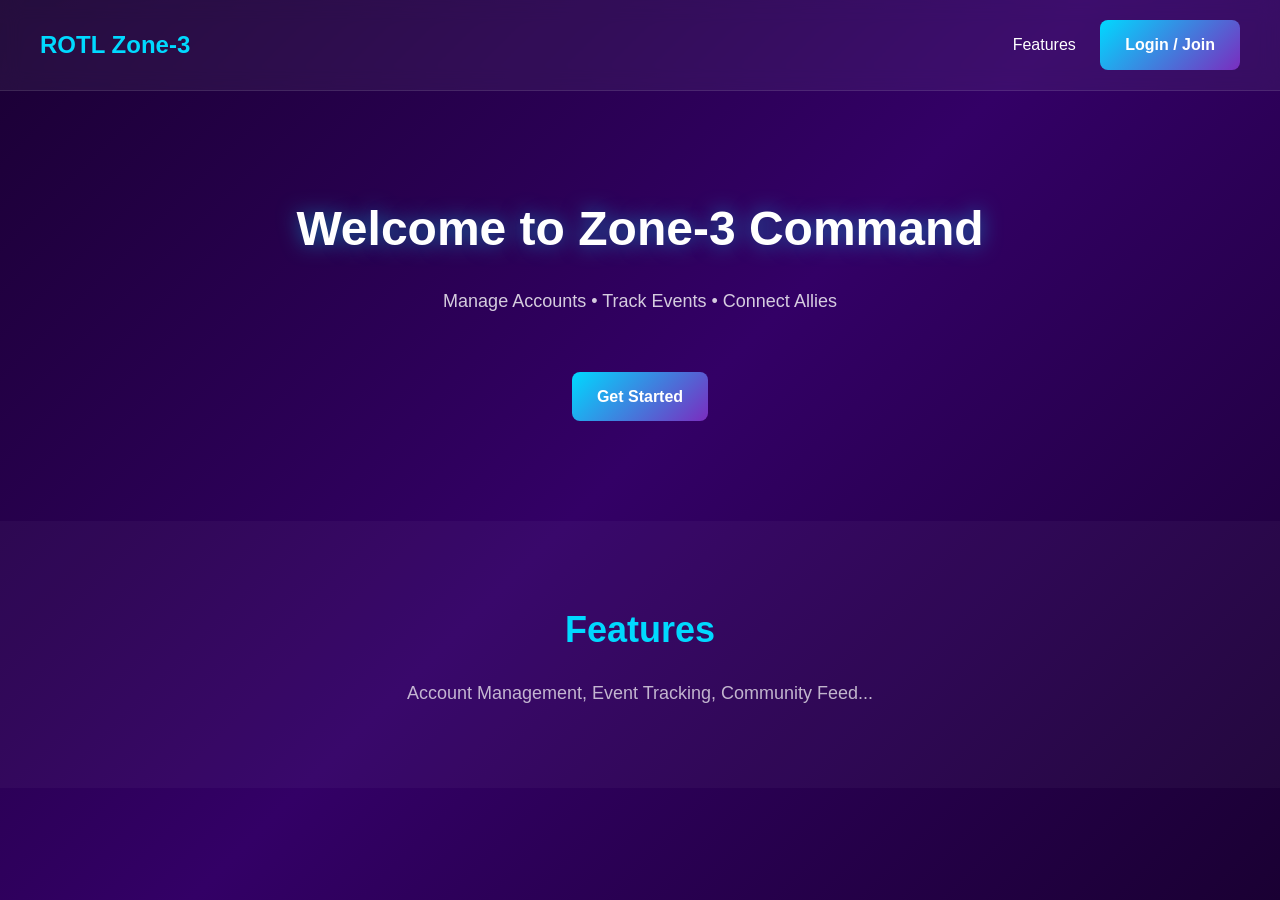
<file: index.html>
<!DOCTYPE html>
<html lang="en">
<head>
  <meta charset="UTF-8">
  <meta name="viewport" content="width=device-width, initial-scale=1.0">
  <title>ROTL Zone-3 Alliance</title>
  <link rel="stylesheet" href="css/style.css">
</head>
<body>

  <!-- Navbar -->
  <nav class="navbar">
    <div class="logo">ROTL Zone-3</div>
    <div>
      <a href="#features">Features</a>
      <a href="login.html" class="btn btn-primary">Login / Join</a>
    </div>
  </nav>

  <!-- Hero Section -->
  <section class="hero">
    <h1>Welcome to Zone-3 Command</h1>
    <p>Manage Accounts • Track Events • Connect Allies</p>
    <br>
    <a href="login.html" class="btn btn-primary">Get Started</a>
  </section>

  <!-- Features Section -->
  <section id="features">
    <h2>Features</h2>
    <p>Account Management, Event Tracking, Community Feed...</p>
  </section>

</body>
</html>
</file>
<file: css/style.css>
/* Global Reset */
* {
  margin: 0;
  padding: 0;
  box-sizing: border-box;
  font-family: 'Segoe UI', Tahoma, Geneva, Verdana, sans-serif;
}

html {
  scroll-behavior: smooth;
}

body {
  background: linear-gradient(135deg, #1a0033 0%, #330066 50%, #1a0033 100%);
  min-height: 100vh;
  color: #ffffff;
  line-height: 1.6;
}

/* Navbar */
.navbar {
  display: flex;
  justify-content: space-between;
  align-items: center;
  padding: 20px 40px;
  background: rgba(255, 255, 255, 0.05);
  backdrop-filter: blur(10px);
  border-bottom: 1px solid rgba(255, 255, 255, 0.1);
  position: sticky;
  top: 0;
  z-index: 1000;
}

.navbar .logo {
  font-size: 24px;
  font-weight: bold;
  color: #00d9ff;
}

.navbar a {
  color: #fff;
  text-decoration: none;
  margin-left: 20px;
  transition: all 0.3s;
}

.navbar a:hover {
  color: #00d9ff;
}

/* Buttons */
.btn {
  padding: 12px 25px;
  border-radius: 8px;
  text-decoration: none;
  font-weight: 600;
  transition: all 0.3s;
  display: inline-block;
  border: none;
  cursor: pointer;
  font-size: 16px;
}

.btn-primary {
  background: linear-gradient(135deg, #00d9ff, #7b2cbf);
  color: #fff;
}

.btn-primary:hover {
  transform: translateY(-2px);
  box-shadow: 0 10px 30px rgba(0, 217, 255, 0.3);
}

.btn-secondary {
  background: rgba(255, 255, 255, 0.1);
  color: #fff;
  border: 1px solid rgba(255, 255, 255, 0.2);
}

.btn-secondary:hover {
  background: rgba(255, 255, 255, 0.2);
}

.btn-danger {
  background: #dc3545;
  color: #fff;
}

/* Form Container */
.form-container {
  max-width: 450px;
  margin: 80px auto;
  padding: 40px;
  background: rgba(255, 255, 255, 0.05);
  backdrop-filter: blur(20px);
  border-radius: 20px;
  border: 1px solid rgba(255, 255, 255, 0.1);
}

.form-container h2 {
  color: #fff;
  text-align: center;
  margin-bottom: 30px;
  font-size: 28px;
}

/* Input Fields */
input[type="email"],
input[type="password"],
input[type="text"],
select,
textarea {
  width: 100%;
  padding: 14px;
  margin: 10px 0;
  background: rgba(255, 255, 255, 0.08);
  border: 1px solid rgba(255, 255, 255, 0.1);
  border-radius: 10px;
  color: #fff;
  font-size: 15px;
}

input::placeholder,
textarea::placeholder {
  color: rgba(255, 255, 255, 0.5);
}

select option {
  background: #1a0033;
  color: #fff;
}

/* Labels */
label {
  display: block;
  color: rgba(255, 255, 255, 0.8);
  margin-bottom: 8px;
  font-size: 14px;
  font-weight: 600;
}

/* Hero Section */
.hero {
  text-align: center;
  padding: 100px 20px;
}

.hero h1 {
  font-size: 48px;
  margin-bottom: 20px;
  text-shadow: 0 0 20px rgba(0, 217, 255, 0.5);
}

.hero p {
  font-size: 18px;
  color: rgba(255, 255, 255, 0.8);
  margin-bottom: 30px;
}

/* Features */
#features {
  padding: 80px 40px;
  background: rgba(255, 255, 255, 0.03);
  text-align: center;
}

#features h2 {
  font-size: 36px;
  margin-bottom: 20px;
  color: #00d9ff;
}

#features p {
  font-size: 18px;
  color: rgba(255, 255, 255, 0.7);
}

/* Dashboard Container */
.dashboard-container {
  max-width: 1200px;
  margin: 0 auto;
  padding: 40px 20px;
}

.welcome-header {
  text-align: center;
  margin-bottom: 40px;
}

.welcome-header h1 {
  font-size: 42px;
  margin-bottom: 10px;
  text-shadow: 0 0 20px rgba(0, 217, 255, 0.5);
}

/* Status Card */
.status-card {
  background: rgba(255, 255, 255, 0.08);
  border-radius: 15px;
  padding: 30px;
  margin: 20px 0;
  border: 1px solid rgba(255, 255, 255, 0.1);
  backdrop-filter: blur(10px);
}

.status-card h2 {
  color: #00d9ff;
  margin-bottom: 20px;
  font-size: 24px;
  display: flex;
  align-items: center;
  gap: 10px;
}

.status-info {
  display: grid;
  grid-template-columns: repeat(auto-fit, minmax(200px, 1fr));
  gap: 15px;
  margin: 20px 0;
}

.status-item {
  background: rgba(255, 255, 255, 0.05);
  padding: 15px;
  border-radius: 10px;
  border-left: 4px solid #00d9ff;
}

.status-label {
  color: rgba(255, 255, 255, 0.6);
  font-size: 14px;
  margin-bottom: 5px;
}

.status-value {
  color: #fff;
  font-size: 18px;
  font-weight: 600;
}

/* Verified Badge */
.verified-badge {
  background: linear-gradient(135deg, #28a745, #20c997);
  color: white;
  padding: 20px;
  border-radius: 15px;
  text-align: center;
  margin: 30px 0;
}

.verified-badge h2 {
  font-size: 28px;
  margin-bottom: 10px;
}

.verified-badge p {
  font-size: 16px;
  opacity: 0.9;
}

.cta-button {
  display: inline-block;
  background: linear-gradient(135deg, #00d9ff, #7b2cbf);
  color: white;
  padding: 15px 40px;
  border-radius: 10px;
  text-decoration: none;
  font-weight: 600;
  font-size: 16px;
  margin-top: 20px;
  transition: all 0.3s;
}

.cta-button:hover {
  transform: translateY(-3px);
  box-shadow: 0 10px 30px rgba(0, 217, 255, 0.4);
}

/* Alliance Dashboard Grid */
.alliance-dashboard {
  display: grid;
  grid-template-columns: repeat(auto-fit, minmax(250px, 1fr));
  gap: 20px;
  margin-top: 40px;
}

.dashboard-card {
  background: rgba(255, 255, 255, 0.05);
  border-radius: 15px;
  padding: 30px;
  text-align: center;
  border: 1px solid rgba(255, 255, 255, 0.1);
  transition: all 0.3s;
  cursor: pointer;
}

.dashboard-card:hover {
  background: rgba(255, 255, 255, 0.08);
  transform: translateY(-5px);
  border-color: #00d9ff;
}

.dashboard-card .icon {
  font-size: 48px;
  margin-bottom: 15px;
}

.dashboard-card h3 {
  color: #fff;
  font-size: 20px;
  margin-bottom: 10px;
}

.dashboard-card p {
  color: rgba(255, 255, 255, 0.6);
  font-size: 14px;
}

/* Cards */
.card {
  background: rgba(255, 255, 255, 0.05);
  border-radius: 12px;
  padding: 25px;
  margin: 20px 0;
  border: 1px solid rgba(255, 255, 255, 0.1);
}

.card h3 {
  color: #00d9ff;
  margin-bottom: 15px;
  font-size: 20px;
}

.card p,
.card li {
  color: rgba(255, 255, 255, 0.8);
  font-size: 15px;
}

/* Tables */
table {
  width: 100%;
  border-collapse: collapse;
  margin: 20px 0;
}

table th {
  background: rgba(0, 217, 255, 0.2);
  padding: 12px;
  text-align: left;
  color: #00d9ff;
  font-weight: 600;
  border-bottom: 2px solid rgba(0, 217, 255, 0.3);
}

table td {
  padding: 12px;
  border-bottom: 1px solid rgba(255, 255, 255, 0.1);
  color: rgba(255, 255, 255, 0.8);
}

/* Alerts */
.alert {
  padding: 15px 20px;
  border-radius: 8px;
  margin: 20px 0;
  animation: slideIn 0.3s ease;
}

.alert-success {
  background: rgba(40, 167, 69, 0.2);
  color: #28a745;
  border: 1px solid rgba(40, 167, 69, 0.3);
}

.alert-error {
  background: rgba(220, 53, 69, 0.2);
  color: #dc3545;
  border: 1px solid rgba(220, 53, 69, 0.3);
}

.alert-info {
  background: rgba(0, 217, 255, 0.2);
  color: #00d9ff;
  border: 1px solid rgba(0, 217, 255, 0.3);
}

@keyframes slideIn {
  from {
    opacity: 0;
    transform: translateY(-10px);
  }
  to {
    opacity: 1;
    transform: translateY(0);
  }
}

/* Loading */
.loading {
  text-align: center;
  padding: 40px;
  color: rgba(255, 255, 255, 0.6);
  font-size: 18px;
}

/* Responsive */
@media (max-width: 768px) {
  .navbar {
    flex-direction: column;
    gap: 15px;
    padding: 20px;
  }

  .hero h1 {
    font-size: 32px;
  }

  .hero p {
    font-size: 16px;
  }

  .form-container {
    margin: 40px 20px;
    padding: 30px 20px;
  }

  .dashboard-container {
    padding: 20px 15px;
  }

  .welcome-header h1 {
    font-size: 32px;
  }

  .status-info {
    grid-template-columns: 1fr;
  }

  .alliance-dashboard {
    grid-template-columns: 1fr;
  }
}
</file>
